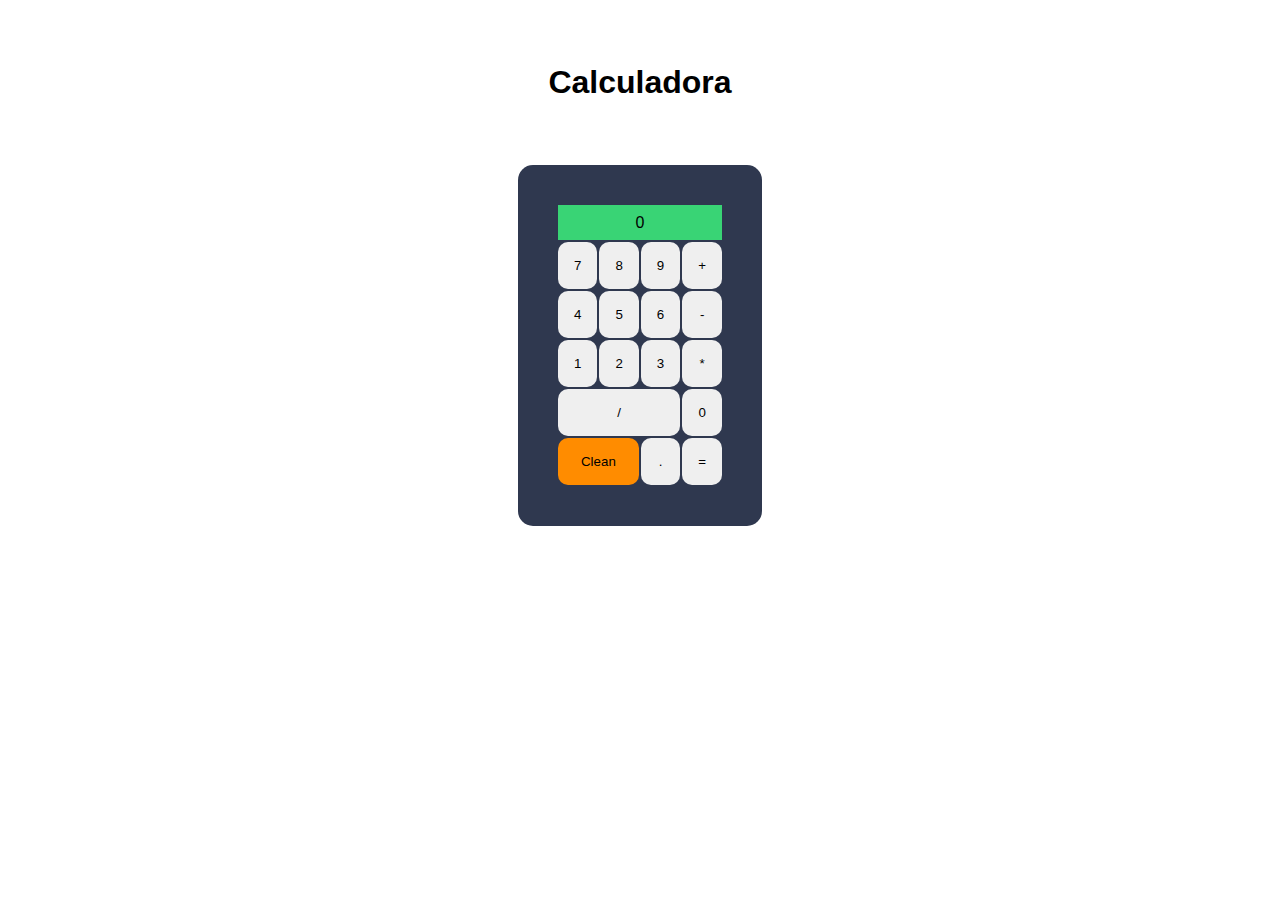
<file: calculadora_js/index.html>
<!DOCTYPE html>
<html lang="en">
<head>
    <meta charset="UTF-8">
    <meta http-equiv="X-UA-Compatible" content="IE=edge">
    <meta name="viewport" content="width=device-width, initial-scale=1.0">
    <title>Calculadora</title>
    <link rel="stylesheet" href="./js/style/style.css">
    <script src="./js/script.js"></script>


</head>
<body>
    <section class="calculator-section">
       <header>
        <h1>Calculadora</h1>
    </header>
    <div class="calculator-container">
        <div class="calculator-body">
            <table>
                <tr>
                    <td class="screen" colspan="4" id="result">0</td>
                </tr>
                <tr>
                    <td><button class="normal-button"onclick="add('7')">7</button></td>
                    <td><button class="normal-button"onclick="add('8')">8</button></td>
                    <td><button class="normal-button"onclick="add('9')">9</button></td>
                    <td><button class="normal-button"onclick="add('+')">+</button></td>
                </tr>
                <tr>
                    <td><button class="normal-button"onclick="add('4')">4</button></td>
                    <td><button class="normal-button"onclick="add('5')">5</button></td>
                    <td><button class="normal-button"onclick="add('6')">6</button></td>
                    <td><button class="normal-button"onclick="add('-')">-</button></td>
                </tr>
                <tr>
                    <td><button class="normal-button"onclick="add('1')">1</button></td>
                    <td><button class="normal-button"onclick="add('2')">2</button></td>
                    <td><button class="normal-button"onclick="add('3')">3</button></td>
                    <td><button class="normal-button"onclick="add('*')">*</button></td>
                </tr>
                <tr>
                    <td colspan="3"><button class="normal-button" onclick="add('/')">/</button></td>
                    <td><button class="normal-button" onclick="add('0')">0</button></td>
                </tr>
                <tr>
                    <td colspan="2"><button class="clean-button"onclick="clean('0')">Clean</button></td>
                    <td><button class="normal-button"onclick="add('.')">.</button></td>
                    <td><button class="normal-button"onclick="calculate()">=</button></td>
                </tr>
            </table>
        </div>
    </div>

    </section>
</body>
</html>
</file>
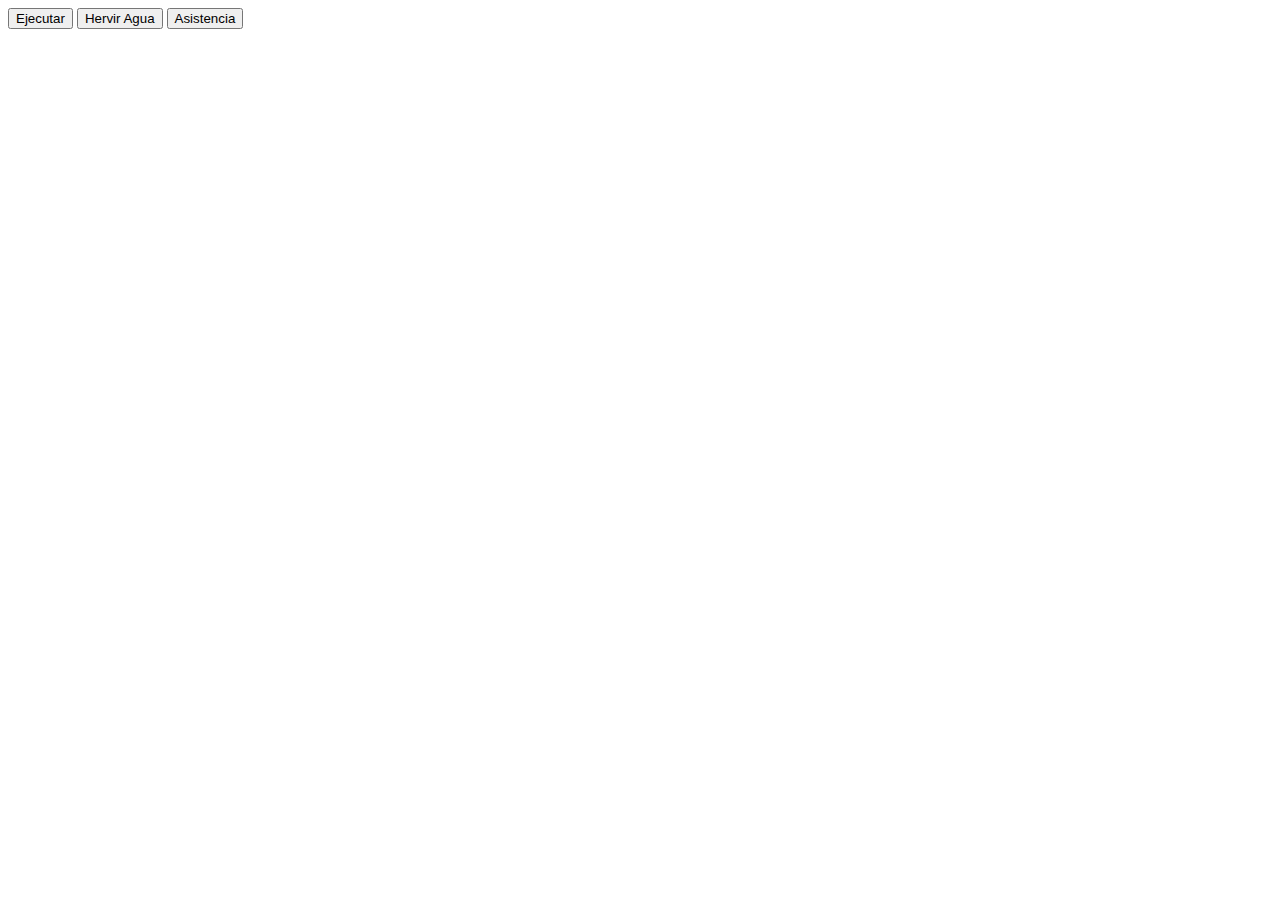
<file: JAVASCRIPT/index.html>
<!DOCTYPE html>
<html lang="en">
<head>
    <meta charset="UTF-8">
    <meta name="viewport" content="width=device-width, initial-scale=1.0">
   <!-- javascript-->
    <script src="./JS/script.js"></script>
    <title>Document</title>
</head>
<body>
    <button onclick="sayMe()">Ejecutar</button>
    <button onclick="hervirAgua(90)">Hervir  Agua</button>
    <button onclick="conteoPersonal()">Asistencia</button>
    
</body>
</html>
</file>
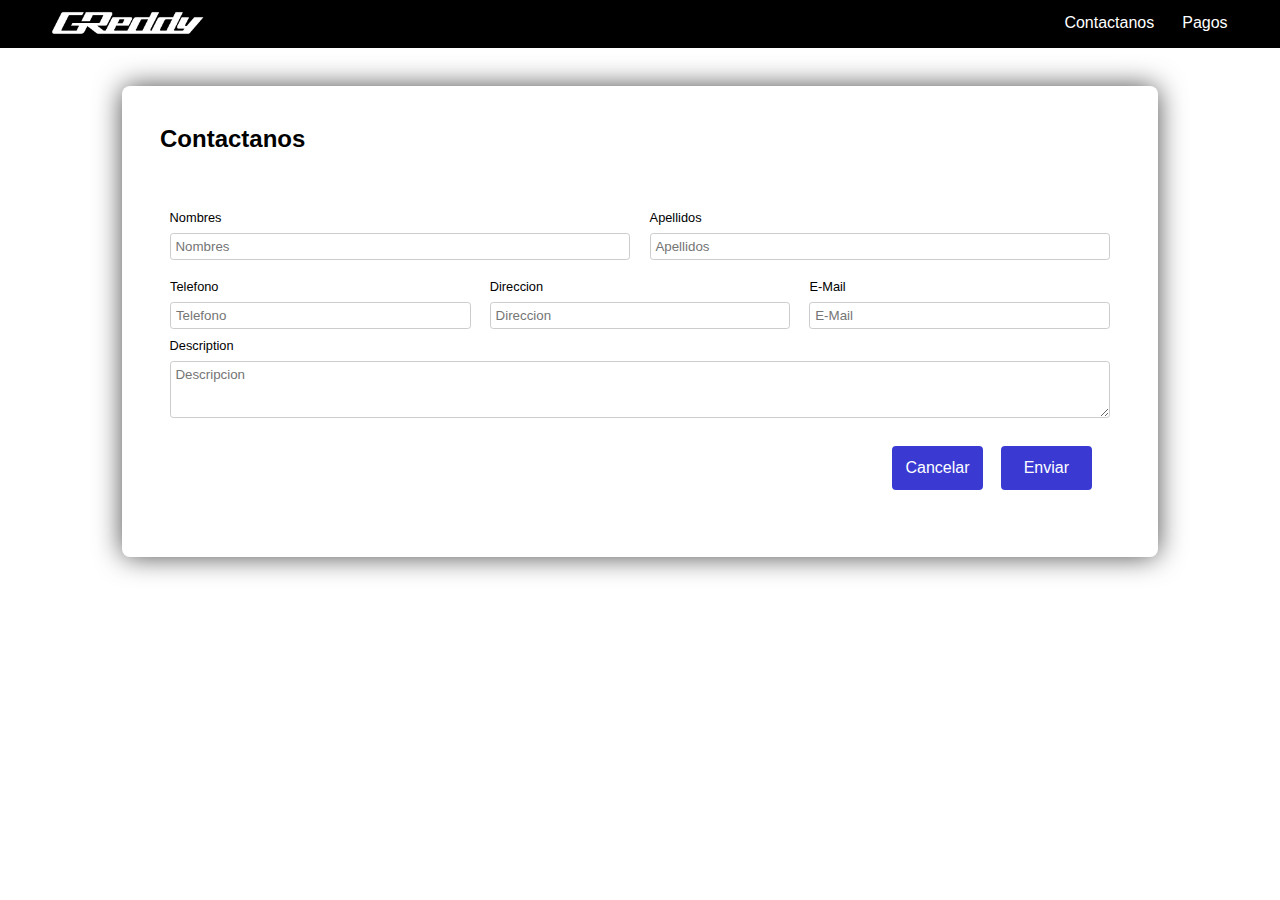
<file: Mi_primer_formulario_V2/index.html>
<!DOCTYPE html>
<html lang="en">
<head>

    <!-- HTML meta -->
    <meta charset="UTF-8">
    <meta name="viewport" content="width=device-width, initial-scale=1.0">

    <!-- titulos -->
    <title>Greddy</title>

    <!-- Hojas de estilos -->
    <link rel="stylesheet" href="./styles/style.css">

    <!-- icon Image -->
    <link rel="icon" type="image/png" href="./styles/img/icon.svg">
</head>

<body>
    <!-- Barra de navegacion -->
    <div class="container">
        <nav>
            <!-- Logo -->
            <div class="nav-logo-container">
                <a href="#menu"><img class="nav-logo" src="./styles/img/nav-logo.png" alt="rick_&_morty"></a>
            </div>
            <!-- Opciones -->
            <ul class="nav-link">
                <li><a href="#contacto">Contactanos</a></li>
                <li><a href="./pagos.html">Pagos</a></li>
            </ul>
        </nav>
    </div>
    <!-- Barra de navegacion final -->

    <section class="form-section">
        <div class="form-container">
            <header class="header-form">
                <h2>Contactanos</h2>
            </header>
            

            <div class="input-table">
                <!-- Name Data -->









                <div class="names-container">
                    <label for="name" class="form-label">Nombres</label>
                    <input type="text" class="form-input" id="name" placeholder="Nombres">
                </div>
                <div class="names-container">
                    <label for="last-name" class="form-label">Apellidos</label>
                    <input type="text" class="form-input" id="last-name" placeholder="Apellidos">
                </div>








                <!-- Contact data -->
                <div class="contact-container">
                    <label for="phone" class="form-label">Telefono</label>
                    <input type="number" class="form-input" id="phone" placeholder="Telefono">
                </div>
                <div class="contact-container">
                    <label for="direction" class="form-label">Direccion</label>
                    <input type="text" class="form-input" id="direction" placeholder="Direccion">
                </div>
                <div class="contact-container">
                    <label for="email" class="form-label">E-Mail</label>
                    <input type="email" class="form-input" id="email" placeholder="E-Mail">
                </div>

                <!-- Desciption -->

                <div class="description-container">
                    <label for="desciption" class="form-label">Description</label>
                    <textarea placeholder="Descripcion" class="form-input" name="descrition" id="desciption" rows="3"></textarea>
                </div>

                <div class="buttons-container">
                    <a href="#Cancelar" class="send-button">
                        Enviar
                    </a>
                    <a href="#cancelar" class="cancel-button">
                        Cancelar
                    </a>
                </div>
            </div>
        </div>
    </section>

    <!-- Footer Section-->    
    <!--<footer class="footer-section">Creado por Michael Cocuy</footer>-->
    
</body>
</html>
</file>
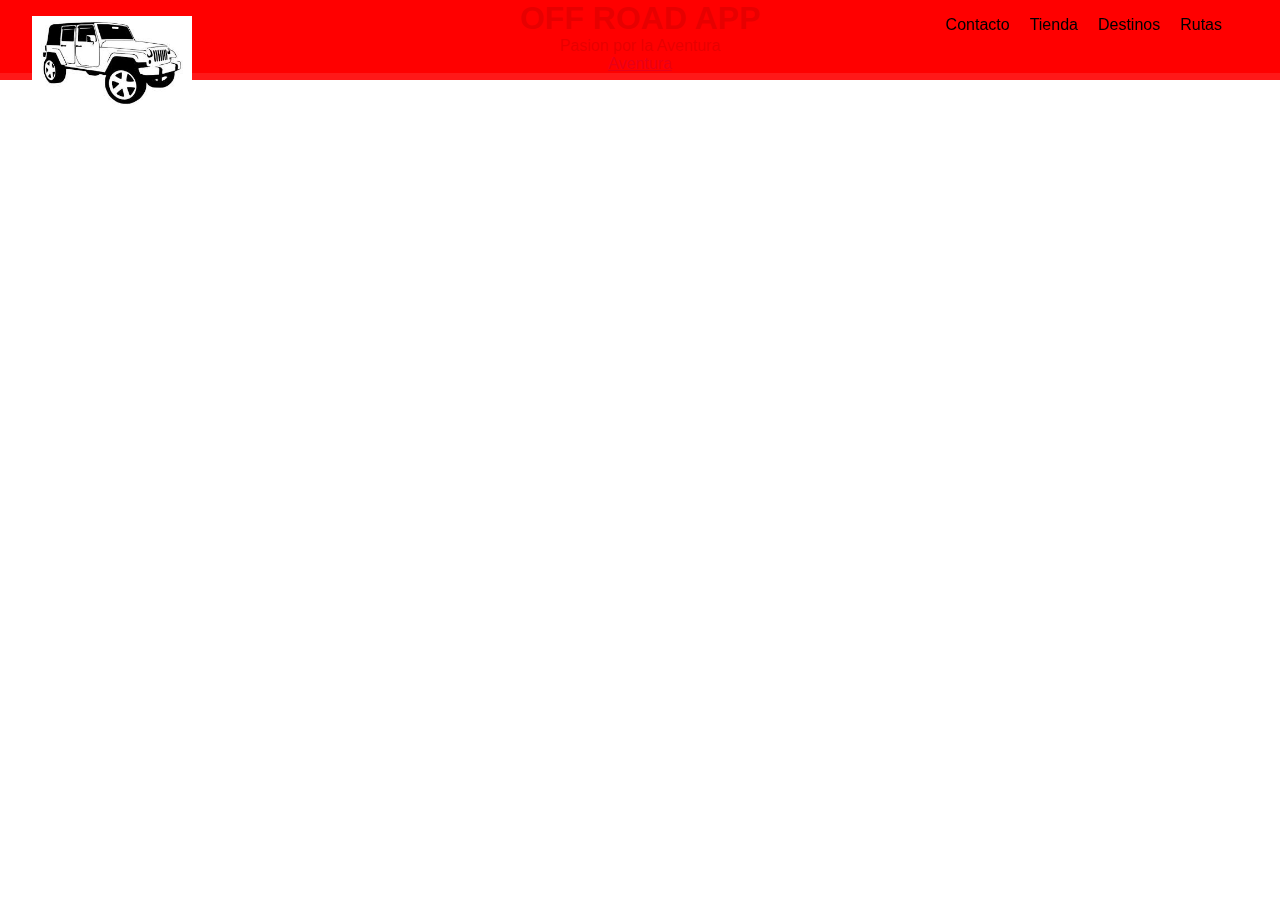
<file: mi_primera_pagina/index.html>
<!DOCTYPE html>
<html lang="en">
<head>
    <!--importaciones- archivos fuera de html-->
    <!---html tags-->
    <meta charset="UTF-8">
    <meta name="viewport" content="width=device-width, initial-scale=1.0">


    <!--titulos-->
    <title>OFF ROAD</title>

    <!--stylesheets-->

    <link rel="stylesheet" href="./Styles/styles.css">

    <!--icon image-->
    <link rel="icon"  href="./Styles/img/4x4-off-road.svg">
    
</head>
<body>
    
    <!--barra de navegacion-->
    <div class="container">
        <nav>
            <!--logo-->
            <div class="nav-logo-container">
                <a href="#menu">
                    <img class="nav-logo" src="./Styles/img/images.jpg" alt="nav-logo">

                </a>               
            </div>               
            <!--opciones-->
            <ul class="nav-link">
                <!--lista-->
                <li>
                    <a href="#contacto">Contacto</a>
                </li>
                <li>
                    <a href="#tienda">Tienda</a>
                </li>
                <li>
                    <a href="#destino">Destinos</a>
                </li>
                <li>
                    <a href="#rutas">Rutas</a>
                </li>
            </ul>

        </nav>
    </div>
    <!--barra de navegacion final-->

    <!--main section-->
    <section class="main-section">
        <div class="main content">
            <h1>OFF ROAD APP</h1>
            <p class="phrase">Pasion por la Aventura</p>
            <a href="#menu" class="main-buttom">Aventura</a>

        </div>
    </section>
</body>
</html>
</file>
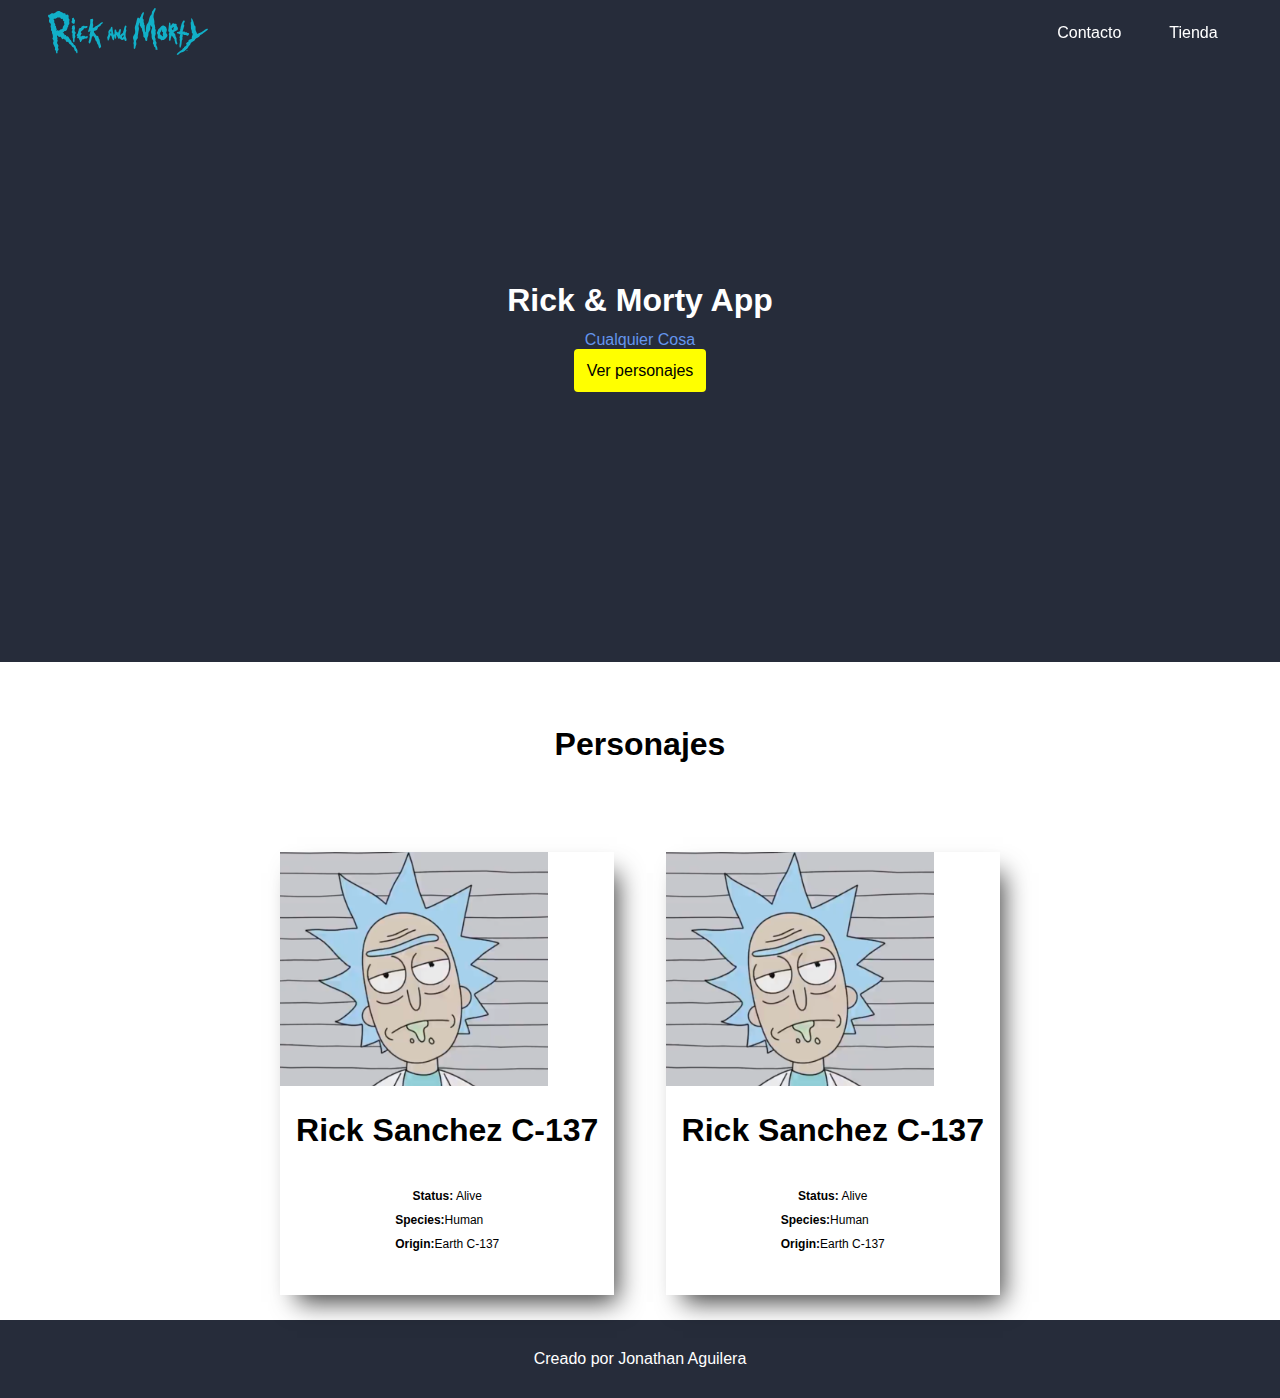
<file: rick_&_morty/index.html>
<!DOCTYPE html>
<html lang="en">
    
    <!-- Importaciones - Archivos fuera de mi HTML -->
<head>

    <!-- HTML meta -->
    <meta charset="UTF-8">
    <meta name="viewport" content="width=device-width, initial-scale=1.0">

    <!-- titulos -->
    <title>Rick & Morty</title>

    <!-- Hojas de estilos -->
    <link rel="stylesheet" href="./styles/style.css">

    <!-- icon Image -->
    <link rel="icon" type="image/png" href="./styles/img/logo.png">
</head>
<body>

    <!-- Barra de navegacion -->
    <div class="container">
        <nav>
            <!-- Logo -->
            <div class="nav-logo-container">
                <a href="#menu">
                    <img class="nav-logo" src="./styles/img/logo.svg" alt="rick_&_morty">
                </a>
            </div>
            <!-- Opciones -->
            <ul class="nav-link">
                <!-- Opcion 1 -->
                <li>
                    <a class="heater-section" href="#contacto">Contacto</a>
                </li>
                <!-- Opcion 2 -->
                <li>
                    <a class="heater-section" href="#tienda">Tienda</a>
                </li>
            </ul>

        </nav>
    </div>
    <!-- Barra de navegacion final -->

    <!-- Main Section -->
    <section class="main-section">
        <div class="main-content">
            <h1>Rick & Morty App</h1>
            <p class="phrase">Cualquier Cosa</p>
            <a href="#menu" class="main-button">
                Ver personajes
            </a>
        </div>
    </section>
    <!-- Main Ends -->
    

    <!--personajes-->
    <section class="class character-section" id="character-section">
        <header class="header-section">
            <h1>Personajes</h1>
        </header>

        <!--informacion - tarjeta de personajes-->
        <div class="flex-container"> <!--contenedor padre flexbox-->
            <div class="card-character"><!--contenedor tarjeta-->
                <div class="img-container" style="background-image: url(./styles/img/img/rick_sanchez.png);"></div>
                <div class="info-character">
                    <h1 class="name"> Rick Sanchez C-137 </h1>
                    <div class="data">
                        <p class="status"></p><b>Status:</b> Alive </p>
                        <p class="species"><b>Species:</b>Human</p>
                        <p class="origin"></p><b>Origin:</b>Earth C-137 </p>
                    </div>
                </div>
                <!--info final-->
            </div>
            <div class="card-character"><!--contenedor tarjeta-->
                <div class="img-container" style="background-image: url(./styles/img/img/rick_sanchez.png);"></div>
                <div class="info-character">
                    <h1 class="name"> Rick Sanchez C-137 </h1>
                    <div class="data">
                        <p class="status"></p><b>Status:</b> Alive </p>
                        <p class="species"><b>Species:</b>Human</p>
                        <p class="origin"></p><b>Origin:</b>Earth C-137 </p>
                    </div>
                </div>
                <!--info final-->
            </div>
        </div>
              
    </section>
    <!--final personajes-->
      <footer class="footer-section">Creado por Jonathan Aguilera</footer>  
</body>
</html>
</file>
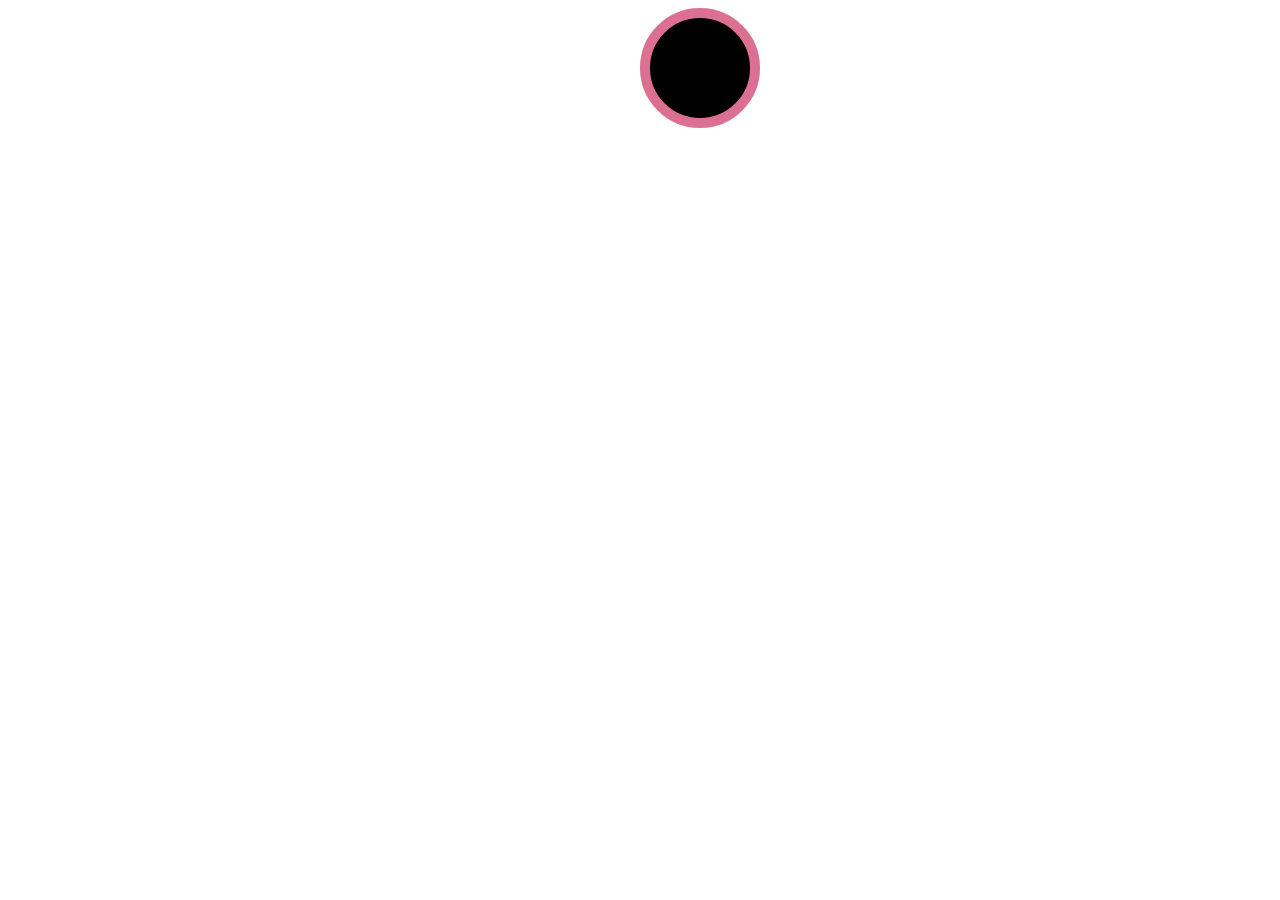
<file: Mi_primer_formulario_V1/styles/img/circle.html>
<!DOCTYPE html>
<html lang="en">
<head>
    <meta charset="UTF-8">
    <meta name="viewport" content="width=device-width, initial-scale=1.0">
    <title>Document</title>
</head>
<body>
    <style>
        .circulo {
     width: 100px;
     height: 100px;
     -moz-border-radius: 50%;
     -webkit-border-radius: 50%;
     border-radius: 50%;
     background: black;
     border: 10px solid palevioletred;
     float: none;
     margin-left: 50%;
     

}
    </style>
    <div class="circulo">
        
    </div>
    
</body>
</html>
<circle></circle>
</file>
<file: calculadora_js/js/style/style.css>
/* General Styles */

* {
    margin: 0;
    padding: 0;
    font-family: Arial, Helvetica, sans-serif;
}

header {
    margin: 5%;
}

.calculator-section {
    width: 100%;
    text-align: center;
}

/* Claculator Container*/

.calculator-container {
    text-align: center;
    width: 100%;
    display: flex;
    justify-content: center;
}

/* Body calculator */

.calculator-body {
    background-color: #2f384f;
    border-radius: 15px;
    padding: 3%;
}

/* Screen */
.screen {
    background-color: #39d475;
    padding: 5%;
}

/* Empty */
.empty {
    padding: 7%;
}


/* Buttons */
.normal-button {
    width: 100%;
    height: 100%;
    padding: 1rem;
    border: none;
    border-radius: 10px;
}

.clean-button {
    width: 100%;
    height: 100%;
    padding: 1rem;
    border: none;
    border-radius: 10px;
    background-color: darkorange;
}

.clean-button:hover, .normal-button:hover {
    background-color: darkslategray;
    color: white;
}
</file>
<file: Mi_primer_formulario_V2/styles/style.css>
/* General Styles */
* {
    margin: 0;
    padding: 0;
    font-family: Arial, Helvetica, sans-serif;
}

/* Navbar Styles */

.container {
    background-color: black;
    color: white;
    /*position: fixed;*/
    width: 100%;
    height: 3rem; /*1rem = 16px*/
}

.nav-link {
    list-style-type: none;
    overflow: hidden;
    display: flex;
    float: right;
    margin-right: 3%;
}

.nav-link li a {
    text-decoration: none;
    color: white;
    display: block;
    padding: 14px;
}

.nav-link li a:hover {
    color: yellow;
}

.nav-logo-container {
    margin-top: .5rem;
    float: left;
}

.nav-logo {
    width: 10rem;
    height: auto;
    margin-left: 3rem;
}

/* Form Section */
.form-section {
    margin-top: 3%;
    display: flex;
    justify-content: center;
}

.header-form {
    width: 100%;
    margin-bottom: 5%;
}

.form-container {
    padding: 3%;
    width: 75%;
    border-radius: .5rem;
    -webkit-box-shadow: 0px 0px 28px -1px rgba(0,0,0,0.75);
    -moz-box-shadow: 0px 0px 28px -1px rgba(0,0,0,0.75);
    box-shadow: 0px 0px 28px -1px rgba(0,0,0,0.75);
}

/* Inputs */

.input-table {
    display: flex;
    flex-wrap: wrap;
    justify-content: center;
}

.names-container {
    display: flex;
    flex-direction: column;
    width: 48%;  /* Nombres */
    margin: 1%;
}

.contact-container {
    display: flex;
    flex-direction: column;
    width: 31.3%; /* inputs de 3*/
    margin: 1%;
}

.description-container {
    display: flex;
    flex-direction: column; /* descripcion */
    width: 98%;
}

.form-label {
    margin-bottom: .5rem;
    font-size: .8rem;
}

.form-input {
    border-radius: .2rem;
    border: 1px solid #ccc;
    padding: .3rem;
}

.form-input:hover {
    border-radius: .2rem;
    border: 1px solid blueviolet;
    padding: .3rem;
}

.buttons-container {
    display: flex;
    flex-direction: row-reverse;
    width: 98%;
    margin: 2%;
}

.send-button {
    margin: 1%;
    padding: 13px;
    width: 7%;
    text-align: center;
    border-radius: 4px; /* 1rem = 16px */
    text-decoration: none;

    /* Transition */
    transition-property: background-color, color, border-radius; /* Deben se las mismas en el :hover */
    transition-duration: 1s;
    background-color: #3a3ad3;
    color: white;
}

.cancel-button {
    margin: 1%;
    padding: 13px;
    text-align: center;
    width: 7%;
    border-radius: 4px; /* 1rem = 16px */
    text-decoration: none;

    /* Transition */
    transition-property: background-color, border-radius; /* Deben se las mismas en el :hover */
    transition-duration: 1s;
    background-color: #3a3ad3;
    color: white;
}

.send-button:hover {
    background-color: #1ba31b;
    border-radius: 2rem;
}

.cancel-button:hover {
    background-color: red;
    border-radius: 2rem;
}

/* Footer */
.footer-section {
    color: #ffffff;
    background-color: #262c3a;
    text-align: center;
    padding: 17px;
}
</file>
<file: mi_primera_pagina/Styles/styles.css>
/*estilos generales*/
*{
    margin: 0%;
    padding: 0;
    font-family:Verdana, Geneva, Tahoma, sans-serif;

}


/*navbar estilos*/
.container{
    background-color: rgba(255, 0, 0, 0.904);
    color: black;
    position:fixed;
    height: 5rem;
    width:100%;
}
.nav-link{
    list-style-type: none;
    overflow: hidden;
    float: right;
    margin-right: 3rem;
    margin-top: 1rem;
    display: flex;
}
.nav-link li a{
    text-decoration: none;
    color: black;
    padding: 10px;
    }
.nav-link li a:hover{
    color:white;
}
.nav-logo-container{
    margin-top: 1rem;
    float: left;
}
.nav-logo{
    width: 10rem;
    height: auto;
    margin-left: 2rem;
}
.main-section {
    background-color: rgb(250, 8, 8);
    color: black;
    text-align: center;
}
.main-content {
    padding-top: 15%;
}
</file>
<file: rick_&_morty/styles/style.css>
/* General Styles */
* {
    margin: 0;
    padding: 0;
    font-family: Arial, Helvetica, sans-serif;
}
.header-section{
    margin-top: 5%;
    margin-bottom: 5%;
    text-align: center;
}

section {
    width: 100%;
}

/* Navbar Styles */

.container {
    background-color: #262c3a;
    color: white;
    position: fixed;
    width: 100%;
    height: 4rem;
}

.nav-link {
    list-style-type: none;
    overflow: hidden;
    display: flex;
    float: right;
    margin-right: 3%;
}

.nav-link li a {
    text-decoration: none;
    color: white;
    display: block;
    padding: 24px;
}

.nav-link li a:hover {
    color: greenyellow;
}

.nav-logo-container {
    margin-top: .5rem;
    float: left;
}

.nav-logo {
    width: 10rem;
    height: auto;
    margin-left: 3rem;
}

/* Main section */

.main-section {
    background-color: #262c3a;
    color: #ffffff;
    text-align: center;
}

.main-content {
    padding-top: 22%; 
    padding-bottom: 22%;/* Temporal */
}

.phrase{
    color: cornflowerblue;
    margin-top: 1%;
    margin-bottom: 1%;
}
.main-button { 
    background-color: yellowgreen;
    padding: 13px;
    border-radius: 4px;
    text-decoration: none;
    color: black;
    /*transition*/
    transition-property: background-color, color, border-radius; /*deben ser las mismas prpiedades en el hover*/
    transition-duration: 1s;
    background-color: yellow;
    color: black;

}
.main-button:hover{
    background-color: chartreuse;
    color: white;
    border-radius: 20px;
}
/*seccion personajes*/


.character-section{
    text-align: center;
}
.flex-container{
    display: flex;
    flex-wrap: wrap;
    justify-content: center;
}
.card-character{
    margin: 2%;
    -webkit-box-shadow: 10px 14px 24px -7px rgba(0,0,0,0.75);
    -moz-box-shadow: 10px 14px 24px -7px rgba(0,0,0,0.75);
    box-shadow: 10px 14px 24px -7px rgba(0,0,0,0.75);


}
.img-container{
    width: 268px;
    height: 234px;
    margin-bottom: 10px;
    background-repeat:no-repeat;
    background-size: cover;
}
.info-character{
    padding: 16px;
    margin-bottom: 18px;
}
.name{
    margin-bottom: 13%;
}
.data{
    font-size: 12px;
}
.data p{
    margin-top: 10px;
    margin-bottom: 10px;
    padding-right: 7%;
    padding-right: 16px;
    
}
.footer-section{
    color: white;
    background-color: #262c3a;
    text-align: center;
    padding: 30px;

}
</file>
